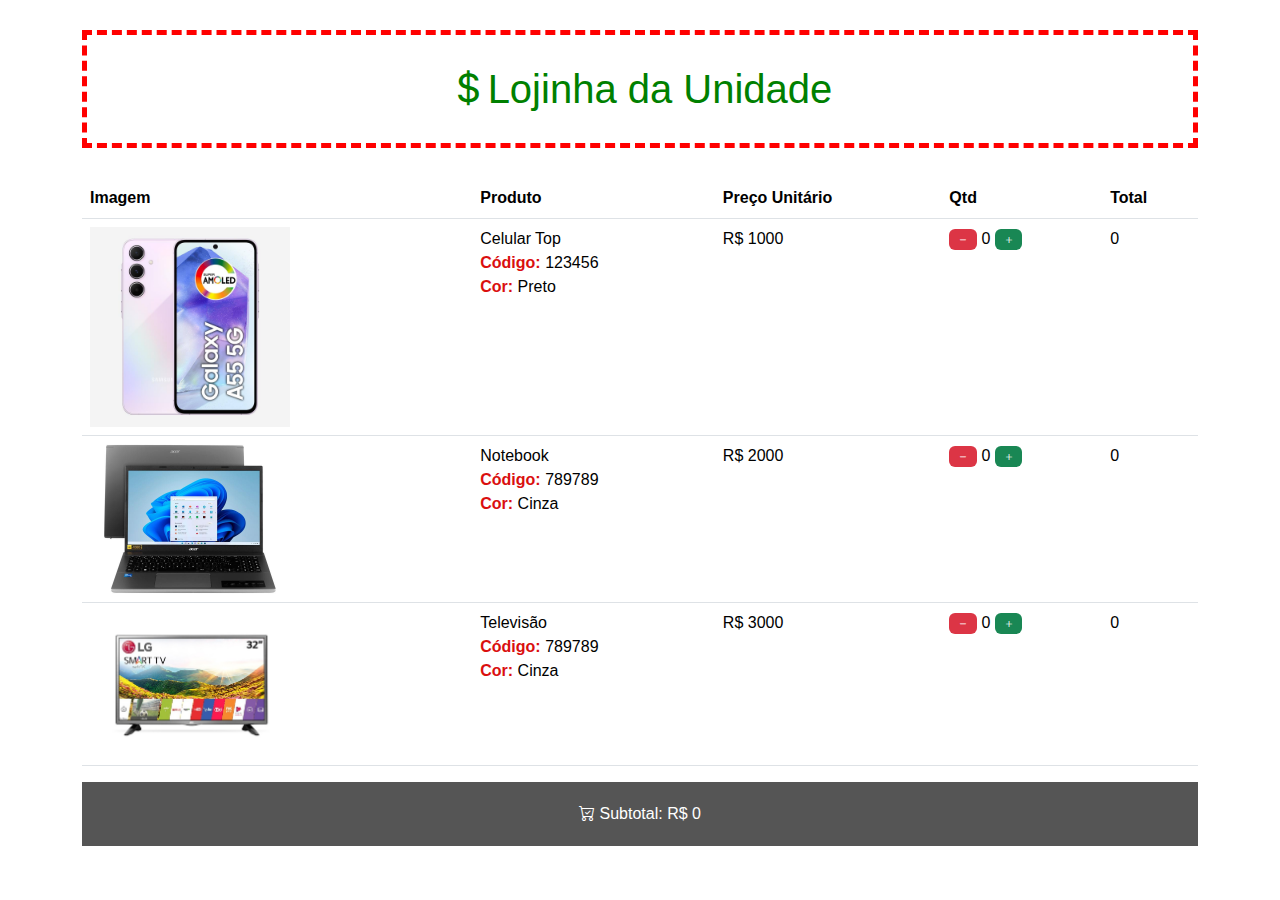
<file: index.html>
<!DOCTYPE html>
<html lang="pt-br">
<head>
    <meta charset="UTF-8">
    <meta name="viewport" content="width=device-width, initial-scale=1.0">
    <link rel="stylesheet" href="css/bootstrap.min.css">
    <link rel="stylesheet" href="https://cdn.jsdelivr.net/npm/bootstrap-icons@1.11.3/font/bootstrap-icons.min.css">
    <link rel="stylesheet" href="css/style.css">
    <script src="js/funcoes.js"></script>
    <title>Lojinha</title>
</head>
<body>

    <div class="container">

        <h1 <i id="cifrao" class="bi bi-currency-dollar"></i>Lojinha da Unidade</h1>

        <table class="table table-hover">

            <thead>
                <tr>
                    <th>Imagem</th>
                    <th>Produto</th>
                    <th>Preço Unitário</th>
                    <th>Qtd</th>
                    <th>Total</th>
                </tr>
            </thead>
            <tbody>
                <tr>
                    <td>
                        <img src="images/produto_1.jpg" alt="Produto 1" width="200">
                    </td>
                    <td>
                        <div>Celular Top</div>
                        <div><span class="produto-item">Código:</span> 123456</div>
                        <div><span class="produto-item">Cor:</span> Preto</div>
                    </td>
                    <td id="valor_1">R$ 1000</td>
                    <td>
                        <span class="badge bg-danger" onclick="alterarQtd(1, '-')"><i class="bi bi-dash"></i></span>
                        <span id="qtd_1">0</span>
                        <span class="badge bg-success" onclick="alterarQtd(1, '+')"><i class="bi bi-plus"></i></span>
                    </td>
                    <td id="total_1">0</td>
                </tr>
                <tr>
                    <td>
                        <img src="images/produto_2.jpg" alt="Produto 2" width="200">
                    </td>
                    <td>
                        <div>Notebook</div>
                        <div><span class="produto-item">Código:</span> 789789</div>
                        <div><span class="produto-item">Cor:</span> Cinza</div>
                    </td>
                    <td id="valor_2">R$ 2000</td>
                    <td>
                    <span class="badge bg-danger" onclick="alterarQtd(2, '-')"><i class="bi bi-dash"></i></span>
                    <span id="qtd_2">0</span>
                    <span class="badge bg-success" onclick="alterarQtd(2, '+')"><i class="bi bi-plus"></i></span>
                    </td>
                    <td id="total_2">0</td>
                </tr>
                <tr>
                    <td>
                        <img src="images/produto_3.jpg" alt="Produto 3" width="200">
                    </td>
                    <td>
                        <div>Televisão</div>
                        <div><span class="produto-item">Código:</span> 789789</div>
                        <div><span class="produto-item">Cor:</span> Cinza</div>
                    </td>
                    <td id="valor_3">R$ 3000</td>
                    <td>
                    <span class="badge bg-danger" onclick="alterarQtd(3, '-')"><i class="bi bi-dash"></i></span>
                    <span id="qtd_3">0</span>
                    <span class="badge bg-success" onclick="alterarQtd(3, '+')"><i class="bi bi-plus"></i></span>
                    </td>
                    <td id="total_3">0</td>
                </tr>
            </tbody>
        </table>

        <footer class="text-center">
            <span><i class="bi bi-cart-check"></i> Subtotal: <span id="subtotal">R$ 0</span></span>
        </footer>

    </div>

    

</body>
</html>
</file>
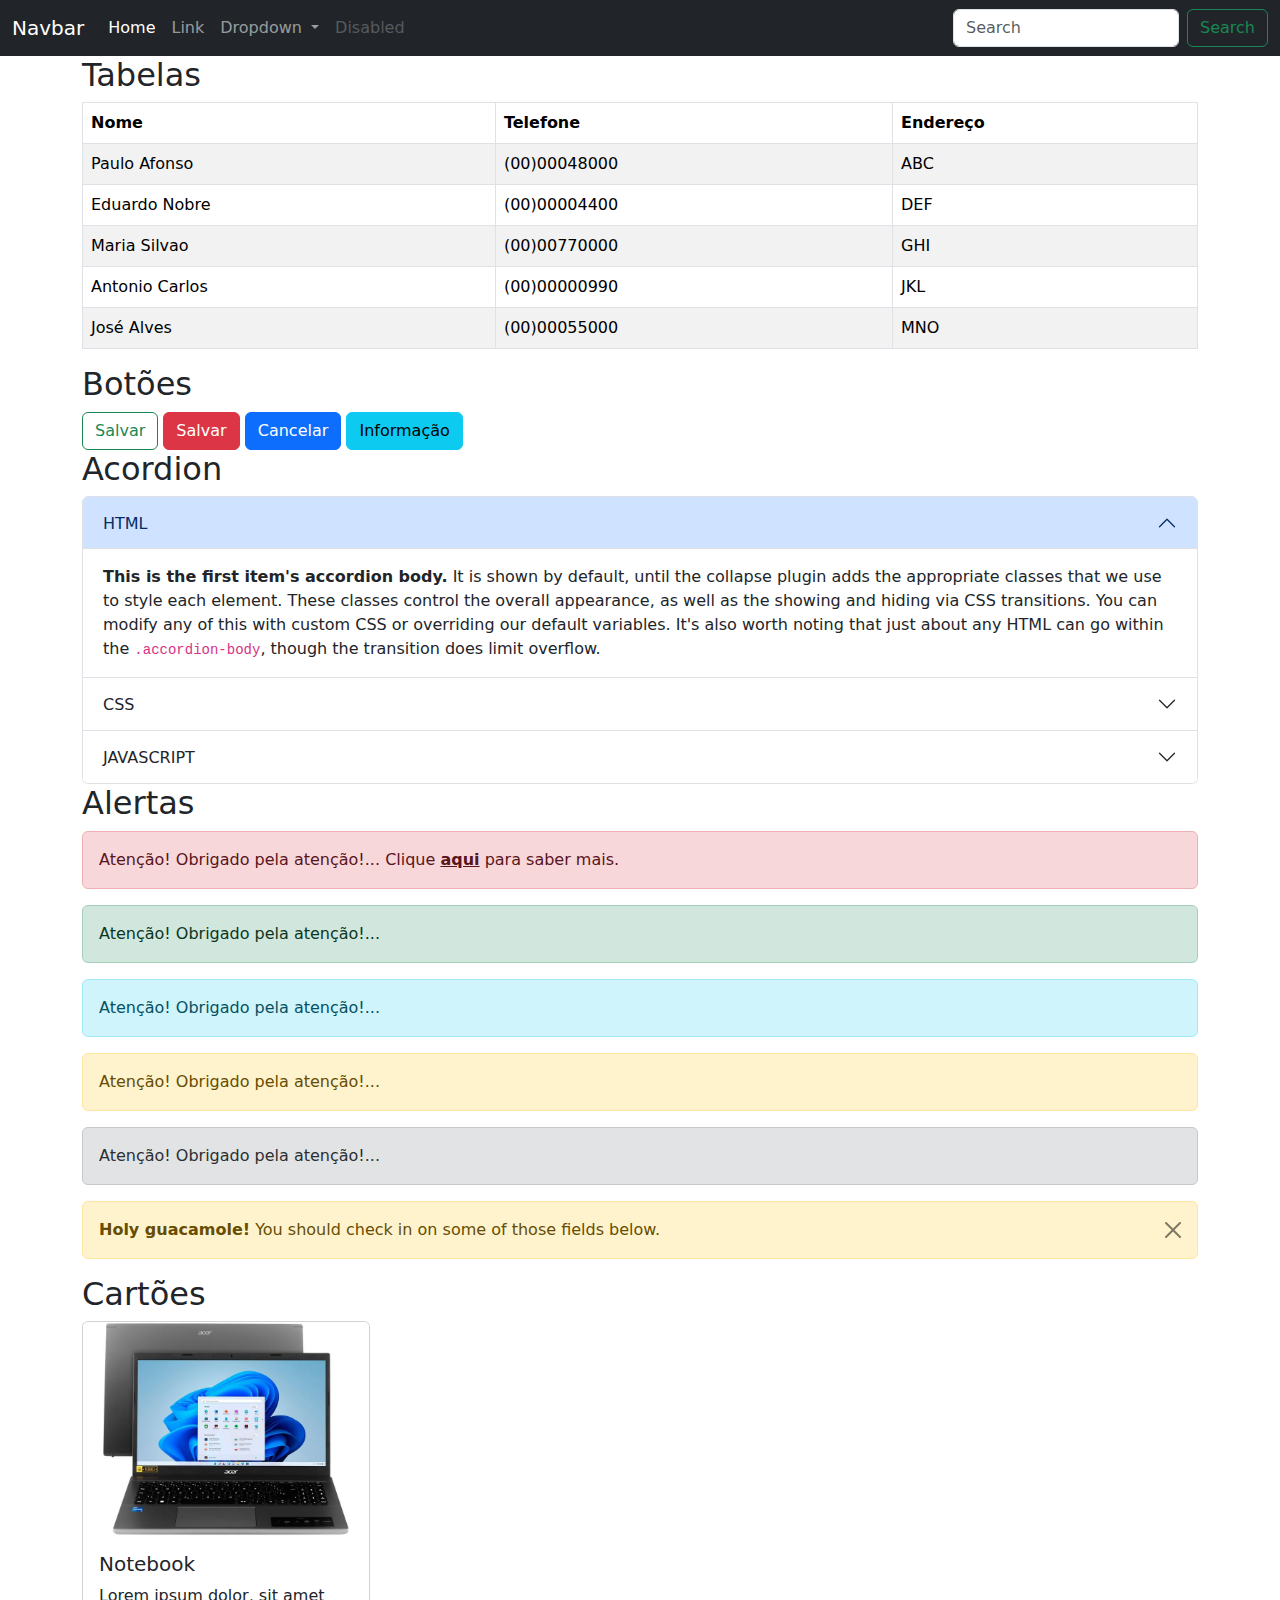
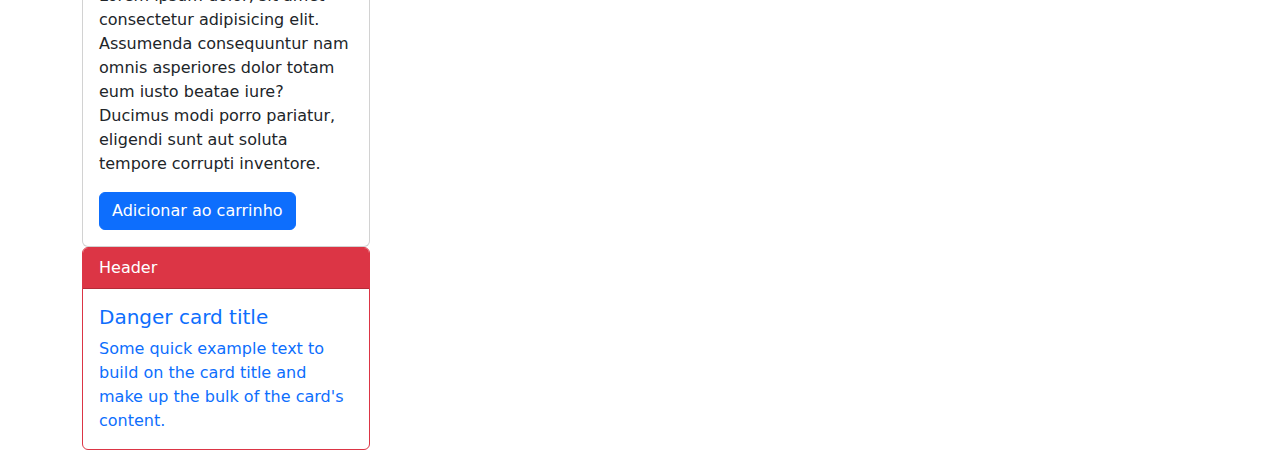
<file: bootstrap.html>
<!DOCTYPE html>
<html lang="pt-br">
<head>
    <meta charset="UTF-8">
    <link rel="stylesheet" href="/css/bootstrap.min.css">
    <script src="js/bootstrap.bundle.min.js"></script>
    <meta name="viewport" content="width=device-width, initial-scale=1.0">
    <title>Bootstrap</title>
</head>
<body>

    <nav class="navbar navbar-expand-lg bg-dark navbar-dark fixed-top">
        <div class="container-fluid">
          <a class="navbar-brand" href="#">Navbar</a>
          <button class="navbar-toggler" type="button" data-bs-toggle="collapse" data-bs-target="#navbarSupportedContent" aria-controls="navbarSupportedContent" aria-expanded="false" aria-label="Toggle navigation">
            <span class="navbar-toggler-icon"></span>
          </button>
          <div class="collapse navbar-collapse" id="navbarSupportedContent">
            <ul class="navbar-nav me-auto mb-2 mb-lg-0">
              <li class="nav-item">
                <a class="nav-link active" aria-current="page" href="#">Home</a>
              </li>
              <li class="nav-item">
                <a class="nav-link" href="#">Link</a>
              </li>
              <li class="nav-item dropdown">
                <a class="nav-link dropdown-toggle" href="#" role="button" data-bs-toggle="dropdown" aria-expanded="false">
                  Dropdown
                </a>
                <ul class="dropdown-menu">
                  <li><a class="dropdown-item" href="#">Action</a></li>
                  <li><a class="dropdown-item" href="#">Another action</a></li>
                  <li><hr class="dropdown-divider"></li>
                  <li><a class="dropdown-item" href="#">Something else here</a></li>
                </ul>
              </li>
              <li class="nav-item">
                <a class="nav-link disabled" aria-disabled="true">Disabled</a>
              </li>
            </ul>
            <form class="d-flex" role="search">
              <input class="form-control me-2" type="search" placeholder="Search" aria-label="Search">
              <button class="btn btn-outline-success" type="submit">Search</button>
            </form>
          </div>
        </div>
      </nav>

    <div class="container">

        <h1>Bootstrap</h1>

        <h2>Tabelas</h2>

          <table class="table table-bordered table-hover table-striped">
            <thead>
                <tr>
                    <th>Nome</th>
                    <th>Telefone</th>
                    <th>Endereço</th>
                </tr>
            </thead>
            <tbody>
                <tr>
                    <td>Paulo Afonso</td>
                    <td>(00)00048000</td>
                    <td>ABC</td>
                </tr>
                <tr>
                    <td>Eduardo Nobre</td>
                    <td>(00)00004400</td>
                    <td>DEF</td>
                </tr>
                <tr>
                    <td>Maria Silvao</td>
                    <td>(00)00770000</td>
                    <td>GHI</td>
                </tr>
                <tr>
                    <td>Antonio Carlos</td>
                    <td>(00)00000990</td>
                    <td>JKL</td>
                </tr>
                <tr>
                    <td>José Alves</td>
                    <td>(00)00055000</td>
                    <td>MNO</td>
                </tr>
            </tbody>
          </table>

        <h2>Botões</h2>

        <input class="btn btn-outline-success" type="button" value="Salvar">
        <button class="btn btn-danger" type="button">Salvar</button>
        <button class="btn btn-primary" type="button">Cancelar</button>
        <button class="btn btn-info">Informação</button>

        <h2>Acordion</h2>

        <div class="accordion" id="accordionExample">
            <div class="accordion-item">
            <h2 class="accordion-header">
                <button class="accordion-button" type="button" data-bs-toggle="collapse" data-bs-target="#collapseOne" aria-expanded="true" aria-controls="collapseOne">
                HTML
                </button>
            </h2>
            <div id="collapseOne" class="accordion-collapse collapse show" data-bs-parent="#accordionExample">
                <div class="accordion-body">
                <strong>This is the first item's accordion body.</strong> It is shown by default, until the collapse plugin adds the appropriate classes that we use to style each element. These classes control the overall appearance, as well as the showing and hiding via CSS transitions. You can modify any of this with custom CSS or overriding our default variables. It's also worth noting that just about any HTML can go within the <code>.accordion-body</code>, though the transition does limit overflow.
                </div>
            </div>
            </div>
            <div class="accordion-item">
            <h2 class="accordion-header">
                <button class="accordion-button collapsed" type="button" data-bs-toggle="collapse" data-bs-target="#collapseTwo" aria-expanded="false" aria-controls="collapseTwo">
                CSS
                </button>
            </h2>
            <div id="collapseTwo" class="accordion-collapse collapse" data-bs-parent="#accordionExample">
                <div class="accordion-body">
                <strong>This is the second item's accordion body.</strong> It is hidden by default, until the collapse plugin adds the appropriate classes that we use to style each element. These classes control the overall appearance, as well as the showing and hiding via CSS transitions. You can modify any of this with custom CSS or overriding our default variables. It's also worth noting that just about any HTML can go within the <code>.accordion-body</code>, though the transition does limit overflow.
                </div>
            </div>
            </div>
            <div class="accordion-item">
            <h2 class="accordion-header">
                <button class="accordion-button collapsed" type="button" data-bs-toggle="collapse" data-bs-target="#collapseThree" aria-expanded="false" aria-controls="collapseThree">
                JAVASCRIPT
                </button>
            </h2>
            <div id="collapseThree" class="accordion-collapse collapse" data-bs-parent="#accordionExample">
                <div class="accordion-body">
                <strong>This is the third item's accordion body.</strong> It is hidden by default, until the collapse plugin adds the appropriate classes that we use to style each element. These classes control the overall appearance, as well as the showing and hiding via CSS transitions. You can modify any of this with custom CSS or overriding our default variables. It's also worth noting that just about any HTML can go within the <code>.accordion-body</code>, though the transition does limit overflow.
                </div>
            </div>
            </div>
        </div>

        <h2>Alertas</h2>

        <div class="alert alert-danger">
            Atenção! Obrigado pela atenção!... Clique <a class="alert-link" href="#">aqui</a> para saber mais.
        </div>
        <div class="alert alert-success">
            Atenção! Obrigado pela atenção!...
        </div>
        <div class="alert alert-info">
            Atenção! Obrigado pela atenção!...
        </div>
        <div class="alert alert-warning">
            Atenção! Obrigado pela atenção!...
        </div>
        <div class="alert alert-secondary">
            Atenção! Obrigado pela atenção!...
        </div>

        <div class="alert alert-warning alert-dismissible fade show" role="alert">
            <strong>Holy guacamole!</strong> You should check in on some of those fields below.
            <button type="button" class="btn-close" data-bs-dismiss="alert" aria-label="Close"></button>
          </div>

          <h2>Cartões</h2>
          <div class="card" style="width: 18rem;">
            <img src="images/produto_2.jpg" class="card-img-top" alt="Produto 2">
            <div class="card-body">
              <h5 class="card-title">Notebook</h5>
              <p class="card-text">Lorem ipsum dolor, sit amet consectetur adipisicing elit. Assumenda consequuntur nam omnis asperiores dolor totam eum iusto beatae iure? Ducimus modi porro pariatur, eligendi sunt aut soluta tempore corrupti inventore.</p>
              <a href="#" class="btn btn-primary">Adicionar ao carrinho</a>
            </div>
          </div>

          <div class="card border-danger mb-3" style="max-width: 18rem;">
            <div class="card-header text-bg-danger">Header</div>
            <div class="card-body text-primary">
              <h5 class="card-title">Danger card title</h5>
              <p class="card-text">Some quick example text to build on the card title and make up the bulk of the card's content.</p>
            </div>
          </div>

    </div>

</body>
</html>
</file>
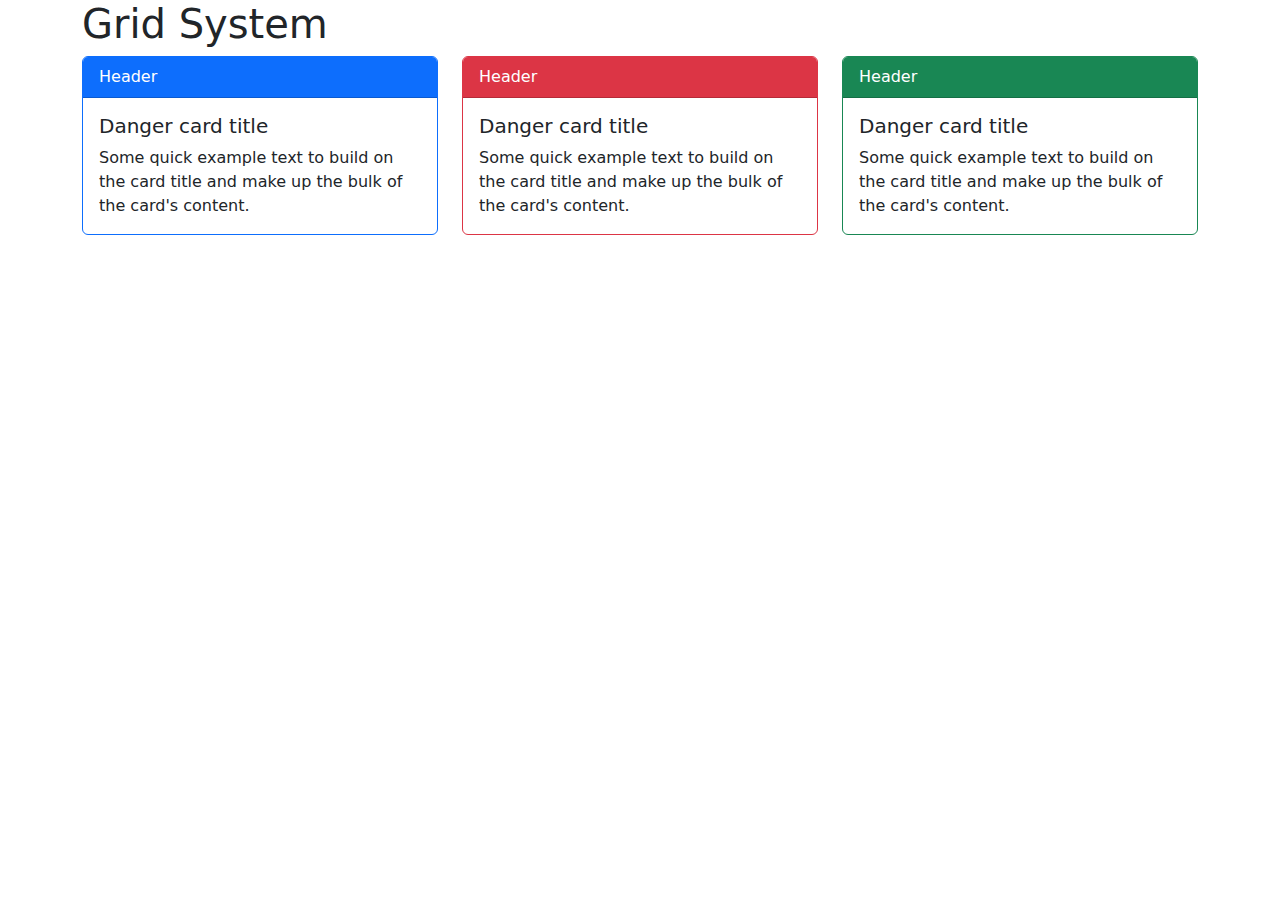
<file: grid.html>
<!DOCTYPE html>
<html lang="pt-br">
<head>
    <meta charset="UTF-8">
    <meta name="viewport" content="width=device-width, initial-scale=1.0">
    <link rel="stylesheet" href="css/bootstrap.min.css">
    <title>Grid System</title>
</head>
<body>

    <div class="container">

        <h1>Grid System</h1>

        <div class="row">

            <div class="col">
                <div class="card border-primary mb-3">
                    <div class="card-header text-bg-primary">Header</div>
                    <div class="card-body">
                        <h5 class="card-title">Danger card title</h5>
                        <p class="card-text">Some quick example text to build on the card title and make up the bulk of the card's content.</p>
                    </div>
                </div>

            </div>
            <div class="col">
                <div class="card border-danger mb-3">
                    <div class="card-header text-bg-danger">Header</div>
                    <div class="card-body">
                        <h5 class="card-title">Danger card title</h5>
                        <p class="card-text">Some quick example text to build on the card title and make up the bulk of the card's content.</p>
                    </div>
                </div>

            </div>
            <div class="col">

                <div class="card border-success mb-3">
                    <div class="card-header text-bg-success">Header</div>
                    <div class="card-body">
                        <h5 class="card-title">Danger card title</h5>
                        <p class="card-text">Some quick example text to build on the card title and make up the bulk of the card's content.</p>
                    </div>
                </div>
            </div>

        </div>

    </div>

</body>
</html>
</file>
<file: css/style.css>
*{
    font-family: Arial, Helvetica, sans-serif;
}
h1{
    border: #ff0000 dashed 5px;
    margin: 30px 0;
    padding: 30px;
    text-align: center;
}

#cifrao {
    color: green;
}

footer{
    background-color: #555555;
    color: #ffffff;
    padding: 20px;
}

.produto-item{
    color: #da0f0f;
    font-weight: bold;
}
</file>
